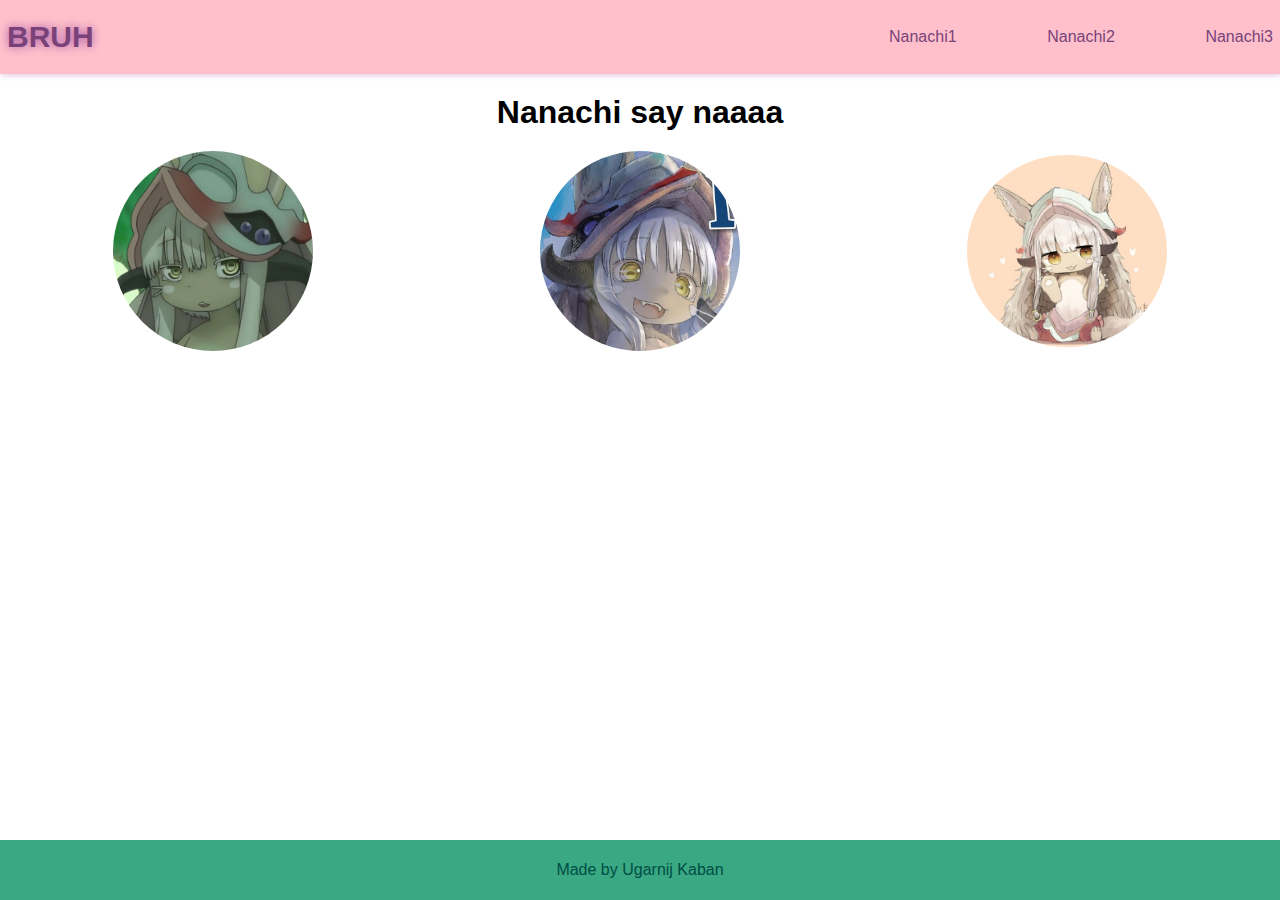
<file: Fifth Lesson/index.html>
<html>

<head>
    <meta charset="UTF-8">
    <title>BRUH</title>
    <link rel="stylesheet" href="style.css">
</head>

<body>
    <div class="wrapper">
        <header>
            <a href="#" class="logo">Bruh</a>
            <nav>
                <ul>
                    <li><a href="#">Nanachi1</a></li>
                    <li><a href="#">Nanachi2</a></li>
                    <li><a href="#">Nanachi3</a></li>
                </ul>
            </nav>
        </header>
        <h1>Nanachi say naaaa</h1>       
        <div class="img-container">
            <img src='nanachi1.jpg' alt="nanachi1">
            <img src='nanachi2.jpg' alt="nanachi2">
            <img src='nanachi3.jpg' alt="nanachi3">
        </div>
    </div>
    <footer>Made by Ugarnij Kaban</footer>
</body>

</html>
</file>
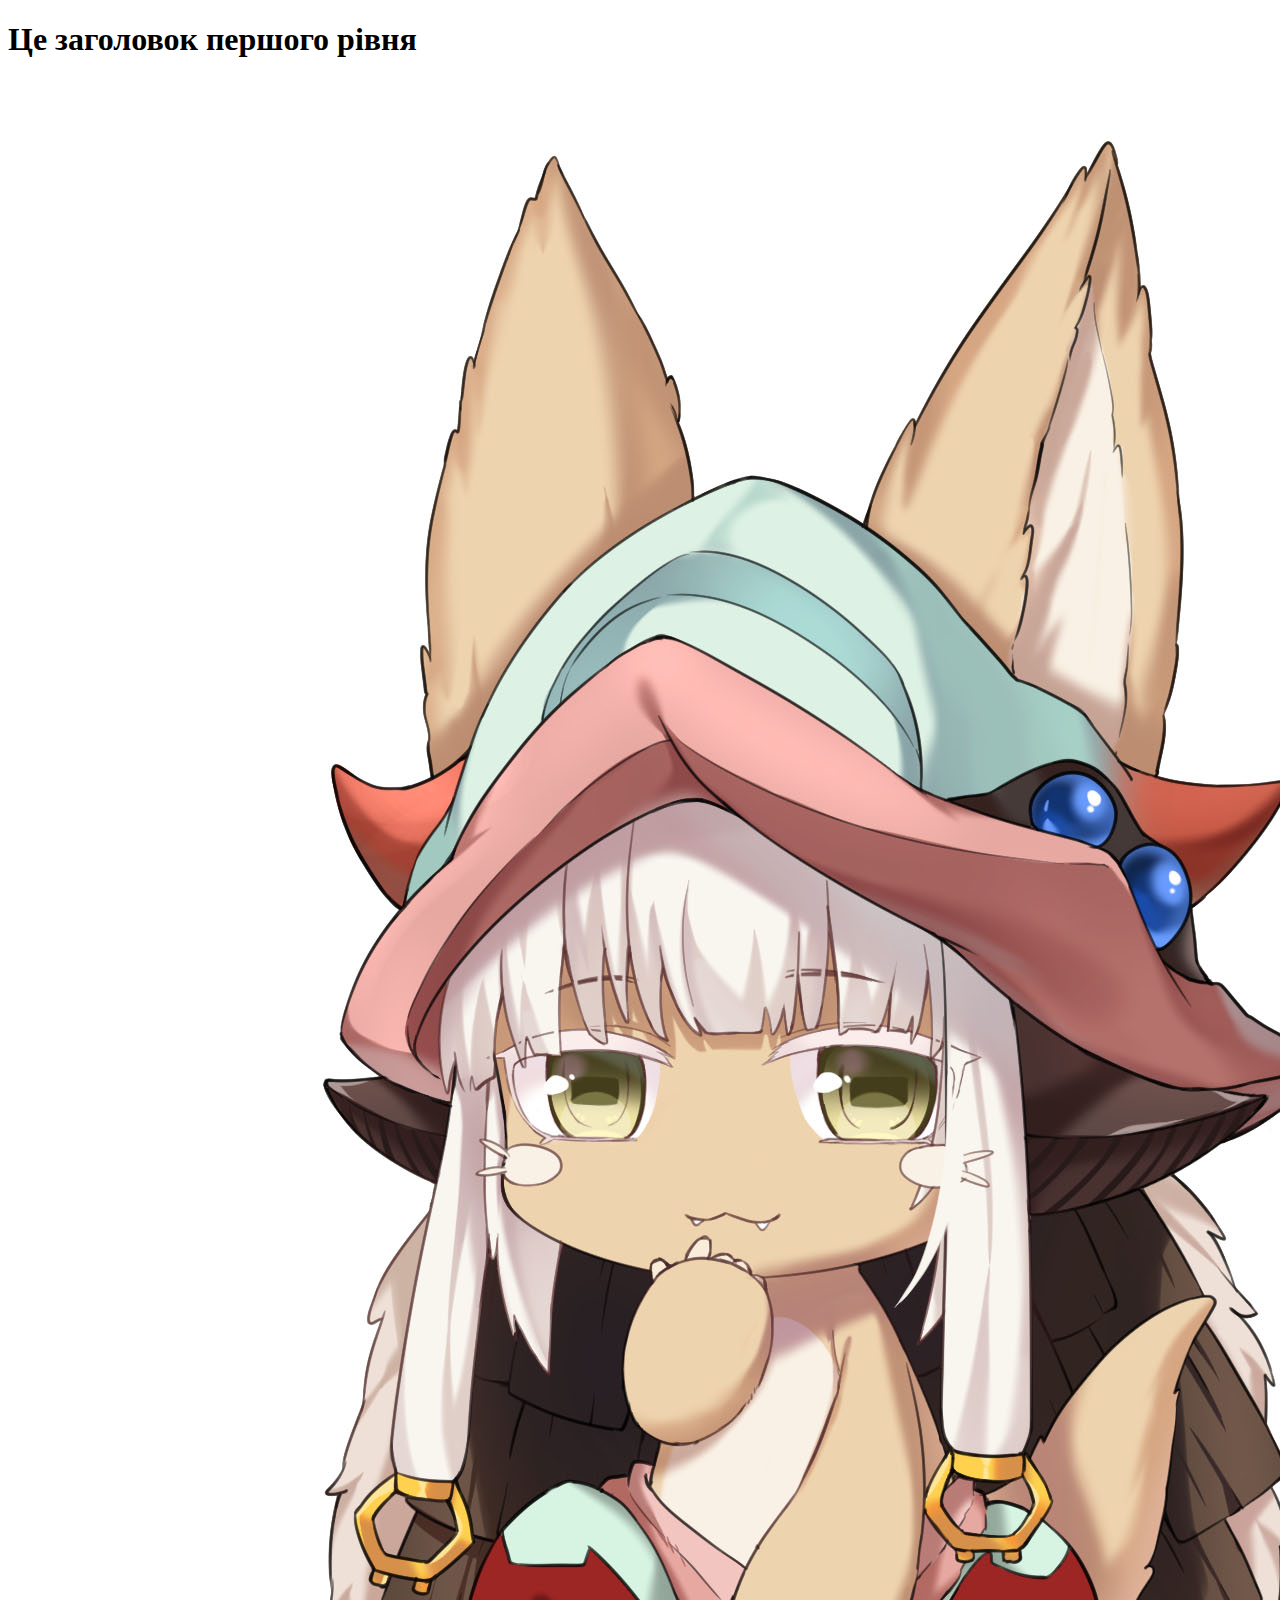
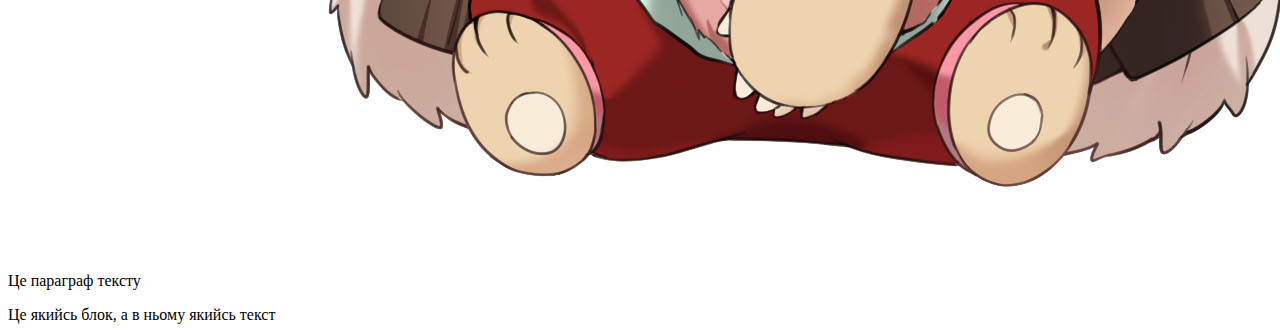
<file: First Lesson/index.html>
<!DOCTYPE html>
<html>
<head>
    <title>Назва</title>
    <!-- Замість кирилиці не буде незрозумілих букв -->
    <meta http-equiv="content-type" content="text/html; charset=UTF-8" />
    <!-- Сайт краще буде відобажатись на мобільних пристроях -->
    <meta name="viewport" content="width=device-width, initial-scale=1.0">
    <!-- Мова контенту для пошуків. uk - код для української мови -->
    <meta http-equiv="content-language" content="uk" />
</head>
<body>
    <h1>Це заголовок першого рівня</h1>
    <img src="nanachi.jpg" alt="Nanachi"/>
    <p>Це параграф тексту</p>
    <div>Це якийсь блок, а в ньому <span>якийсь текст</span></div>
</body>
</html>
</file>
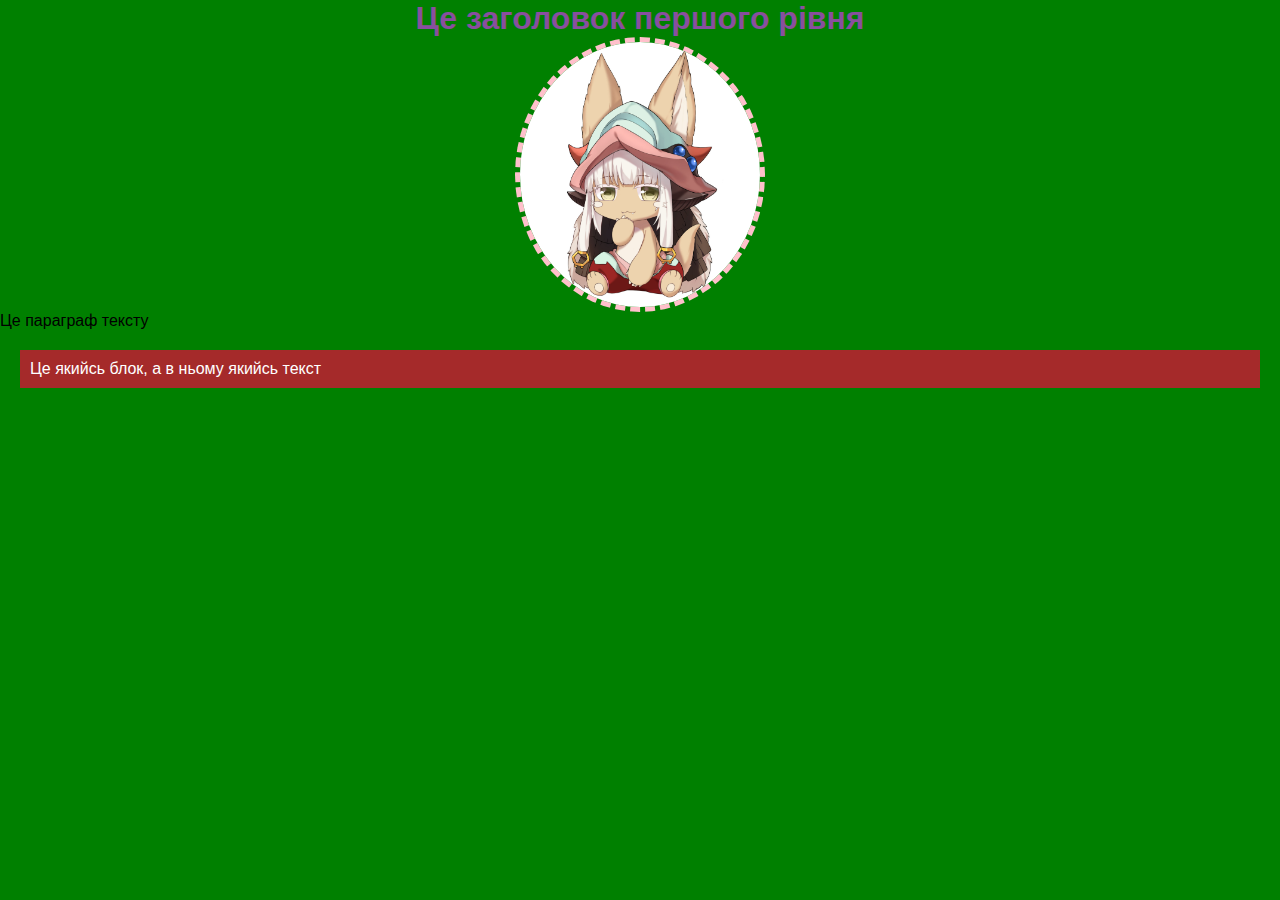
<file: Second Lesson/index.html>
<!DOCTYPE html>
<html>
<head>
    <title>Назва</title>
    <!-- Замість кирилиці не буде незрозумілих букв -->
    <meta http-equiv="content-type" content="text/html; charset=UTF-8" />
    <!-- Сайт краще буде відобажатись на мобільних пристроях -->
    <meta name="viewport" content="width=device-width, initial-scale=1.0" />
    <!-- Мова контенту для пошуків. uk - код для української мови -->
    <meta http-equiv="content-language" content="uk" />
    <link rel="stylesheet" type="text/css" href="style.css">
    <!-- <style></style> -->
</head>
<body>
    <h1 class="title">Це заголовок першого рівня</h1>
    <img src="nanachi.jpg" alt="Nanachi"/>
    <p>Це параграф тексту</p>
    <div id="nanachi">Це якийсь блок, а в ньому <span>якийсь текст</span></div>
</body>
</html>
</file>
<file: Fifth Lesson/style.css>
* {
    padding: 0;
    margin: 0;
    box-sizing: border-box;
    font-family: Verdana, Geneva, Tahoma, sans-serif;
    /* animation: shadowing 0.01s linear infinite alternate;  */
}
ul {
    display: flex;
    width: 30vw;
    justify-content: space-between;
    list-style: none;

}
.logo {
    text-transform: uppercase;
    font-weight: bold;
    text-shadow: 0 0 10px rgb(161, 81, 161);
    font-size: 30px;
    animation: shadowing 0.5s linear infinite alternate; 
}

.logo:hover {
    animation-play-state: paused;
}
header {
    background-color: pink;
    padding: 20px 7px;
    box-shadow: 1px 2px 5px rgba(128, 0, 128, 0.192);
}
header, nav {
    display: flex;
    align-items: center;
    justify-content: space-between;
}
a {
    text-decoration: none;
    color: rgb(121, 67, 121);
}
nav {
    width: 30vw;
}
.wrapper {
    width: 100vw;
    min-height: calc(100vh - 60px)
}
footer {
    width: 100vw;
    height: 60px;
    display: flex;
    align-items: center;
    color: rgb(0, 78, 68);
    justify-content: center;
    background-color: rgb(57, 168, 131);
}

h1 {
    text-align: center;
    margin: 20px;
}
.img-container {
    display: flex;
    justify-content: space-around;
    align-items: center;
}
.img-container img {
    width: 200px;
    border-radius: 50%;
}

li a:hover {
    text-decoration: underline;
}

@keyframes shadowing {
    from {
        text-shadow: 0 0 0px rgb(207, 55, 55);
        transform: scale(1);
    }
    to {
        text-shadow: 0px 0px 25px rgb(161, 81, 161);
        transform: scale(1.25);
    }
  }









@-webkit-keyframes rotating /* Safari and Chrome */ {
    from {
      -webkit-transform: rotate(0deg);
      -o-transform: rotate(0deg);
      transform: rotate(0deg);
    }
    to {
      -webkit-transform: rotate(360deg);
      -o-transform: rotate(360deg);
      transform: rotate(360deg);
    }
  }
  @keyframes rotating {
    from {
      -ms-transform: rotate(0deg);
      -moz-transform: rotate(0deg);
      -webkit-transform: rotate(0deg);
      -o-transform: rotate(0deg);
      transform: rotate(0deg);
    }
    to {
      -ms-transform: rotate(360deg);
      -moz-transform: rotate(360deg);
      -webkit-transform: rotate(360deg);
      -o-transform: rotate(360deg);
      transform: rotate(360deg);
    }
  }
</file>
<file: Second Lesson/style.css>
* {
    margin: 0;
    padding: 0;
    box-sizing: border-box;
}
html, body {
    background-color: green;
}
.title {
    text-align: center;
    font-family: Arial;
    color: #884f9e;
}
img {
    width: 250px;
    display: block;
    margin: 0 auto;
    border-radius: 50%;
    border: 5px dashed pink;
}
p {
    font-family: Arial;
    font-size: 16px;
}
#nanachi {
    background-color: brown;
    padding: 10px;
    margin: 20px;
    color: white;
    font-family: Helvetica;
}
</file>
